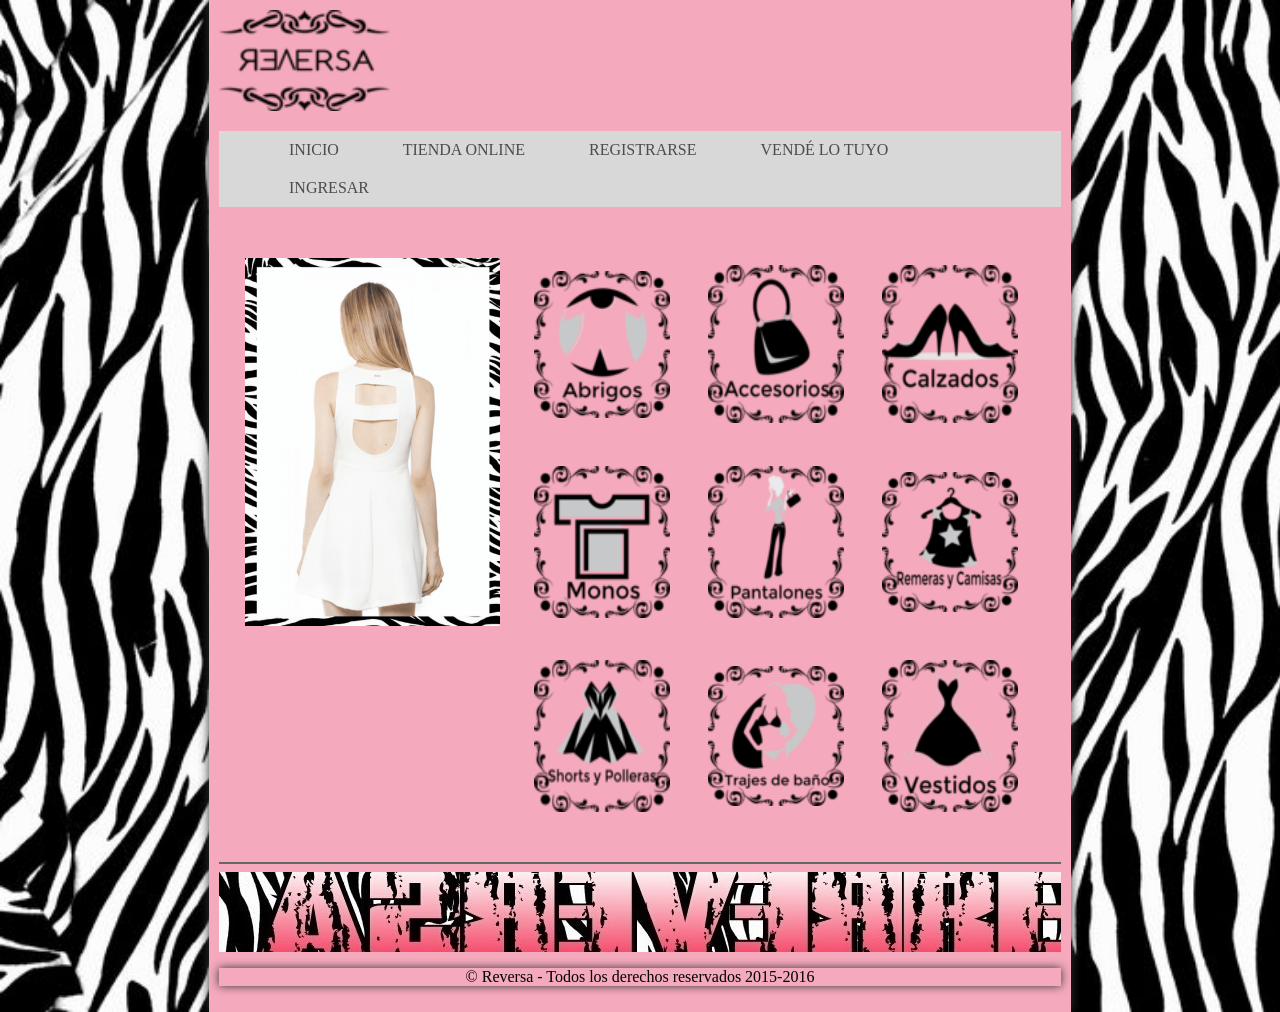
<file: App/UnAventon/$trash/htmleve/html css js/index.html>
<!DOCTYPE html>
<html>
<head>
	<link rel="shortcut icon" href="../img/icono.ico"/>
	<title>Reversa | Inicio</title>
	<meta charset="utf-8">
	<link rel="stylesheet" type="text/css" href="estilo1.css">
</head>
<body>
	<div id="global">
	<header>
		
			<div class="banner">
				<a href="index.html" title="Volver al inicio">
					<img class="banner" src="../img/banner.png" alt="Reversa">
				</a>
			</div>	
			<!--<div id="buscador">
				<form id="search_mini_form" action="http://www.reversa.com.ar/catalogsearch/result/" method="get">
    				<input id="search" type="text" name="q" class="input-text" maxlength="128" placeholder="Buscar">
    				<button type="submit" title="Buscar" class="button">Buscar</button>
				</form>
			</div>-->
			<nav>
				<ul>
					<li>
						<a href="index.html">INICIO</a>
					</li>
					<li>
						<a href="tienda.html">TIENDA ONLINE</a>
					</li>
					<li>
						<a href="perfil.html">REGISTRARSE</a>
					</li>
					<li>
						<a href="vende.html">VENDÉ LO TUYO</a>
					</li>
					<li>
						<a href="ingresar.html">INGRESAR</a>
					</li>
				</ul>
			</nav>
		</header>
		<article>
			<aside>
				<div id="fotolateral">
					<img  class= "lateral" src="../img/gif.gif">
	            </div>
			</aside>
			<section>
				<div class="menu">
					<table>
	        			<tbody>
	            			<tr>
	                			<td>
	                    			
										<img  class= "imagen" src="../img/abrigo.png" alt="Reversa">
									
	                			</td>
	                			<td>
	                    			
										<img  class= "imagen" src="../img/accesorios.png" alt="Reversa">
									
	                			</td>
	                			<td>
	                    			
										<img  class= "imagen" src="../img/calzados.png" alt="Reversa">
									
	                			</td>
	            			</tr>
	            			<tr>
	                			<td>
	                    			
										<img class= "imagen" src="../img/monos.png" alt="Reversa">
									
                    			</td>
	                			<td>
	                   				
					   					<img class= "imagen" src="../img/pantalones.png" alt="Reversa">
					    			
	               				</td>
	                			<td>
	                    			
										<img class= "imagen" src="../img/remeras.png" alt="Reversa">
									
	                			</td>
	            			</tr>
	            			<tr>
                    			<td>
                        			
										<img class= "imagen" src="../img/polleras.png" alt="Reversa">
									
                    			</td>
	                			<td>
	                    			
										<img class= "imagen" src="../img/trajes.png" alt="Reversa">
									
	                			</td>
	                			<td>
	                    			
										<img class= "imagen" src="../img/vestidos.png" alt="Reversa">
									
	                			</td> 
	            			</tr>
	        			</tbody>
	    			</table>
	    		</div>
			</section>
			
		</article>
		<hr color="#666">
			<div id="contenedor">
				<div id="contenido">
					<img src="../img/mark2.jpg">
				</div>
			</div>	
		<div id="footer">
			<p id="pie">&copy; Reversa - Todos los derechos reservados 2015-2016</p>
		</div>
		
		
	</div>
</body>
</html>
</file>
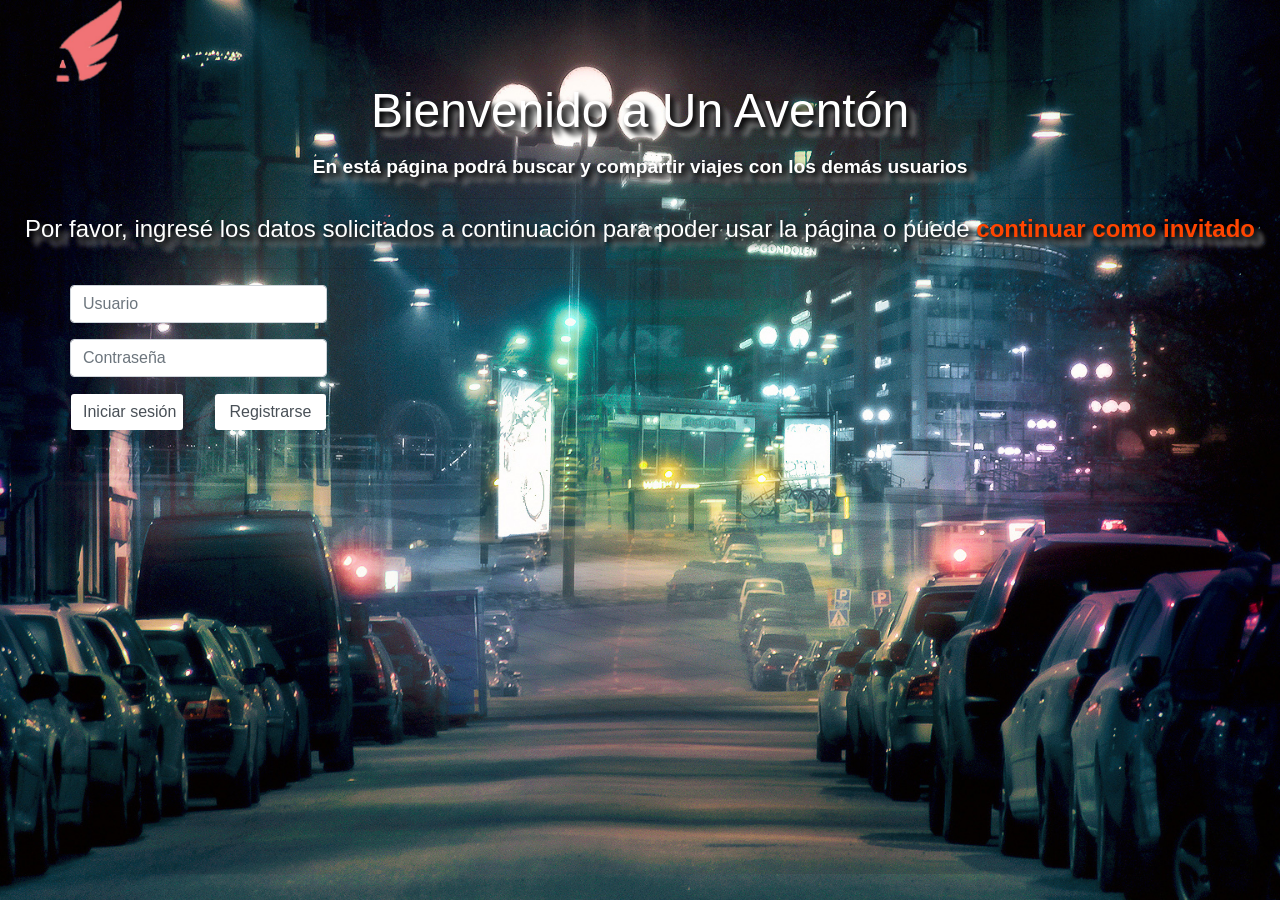
<file: App/UnAventon/$trash/Home.html>
﻿<!doctype html>
<html class="no-js" lang="es-419">
<head>
    <!--<link href="https://fonts.googleapis.com/css?family=Lobster" rel="stylesheet" type="text/css">-->
    <!--<link rel="stylesheet" href="https://maxcdn.bootstrapcdn.com/bootstrap/4.0.0/css/bootstrap.min.css" integrity="sha384-Gn5384xqQ1aoWXA+058RXPxPg6fy4IWvTNh0E263XmFcJlSAwiGgFAW/dAiS6JXm" crossorigin="anonymous">-->
    <title> Home </title>

    <!--ESTO VA A LA MASTER-->

    <meta charset="UTF-8">


    <script src="../Scripts/jquery-3.3.1.min.js"></script>
    <script src="../Scripts/bootstrap.min.js"></script>
    <link href="../Content/bootstrap.min.css" rel="stylesheet" />

    <style>
        body {
            background-image: url("Fondo5.jpg");
            background-position: center center;
            backgroun-repeat: no-repeat;
            background-attachment: fixed;
            background-size: cover;
            background-color: #464646;
        }

        /*h4 {
            font-family: Lobster;
        }*/
        .Text-Shadow{
            text-shadow: 
                3px 3px 5px #000000, 
                6px 6px 5px #464646, 
                9px 9px 5px #808080;
        }
    </style>

</head>
<!------------------------------------Separacion del head y el style---------------------------------------------------------------------------->
<!------------------------------------Separacion del style con el body--------------------------------------------------------------------------->
<body>
    <div class="rows">
        <div class="col-md-8">
            <img style="margin-left:5%" src="../img/Logo.png" height="8%" width="8%" alt="Logo Un Aventón">            
        </div>
        <div class="col-md-16">
            <h1 class="text-center Text-Shadow" style="color:white"><big> Bienvenido a Un Aventón</big></h1>
        </div>
    </div>
    <p class="text-center Text-Shadow" style="color:white" ><strong><big>En está página podrá buscar y compartir viajes con los demás usuarios<big></strong></p>
    <hr />
        <h4 class="text-center Text-Shadow"  style="color:white" > Por favor, ingresé los datos solicitados a continuación para poder usar la página o puede <a style="color:orangered" href="#" id="#"><b>continuar como invitado</b></a></h4><!-- cambiar ID-->
        <!--<div>
        <p class="text-center" style="color: white">Email</p>
        <input style="margin-left:40%" type= "text:center"required placeholder= "ejemplo@gmail.com">
        <p class="text-center" style="color: white">contraseña</p>
        <input style="margin-left:40%" type= "text-center"required placeholder= "contraseña">
        <hr>
        <button style="margin-left:45%" type "submit"> Registrarse </button>
    </div>-->
    <div class="container">
        <div class="row">
            <div class="col-md-6 col-md-offset-3">
                <div class="panel panel-login">
                    <div class="panel-heading">
                        
                        <hr>
                    </div>
                    <div class="panel-body">
                        <div class="row">
                            <div class="col-md-16">
                                <div id="login-form" action="http://phpoll.com/login/process" method="post" role="form" style="display: block;">
                                    <div class="form-group">
                                        <input type="text" name="username" id="username" tabindex="1" class="form-control" placeholder="Usuario" value="">
                                    </div>
                                    <div class="form-group">
                                        <input type="password" name="password" id="password" tabindex="2" class="form-control" placeholder="Contraseña">
                                    </div>
                                    <!--<div class="form-group text-center">
                                        <input type="checkbox" tabindex="3" class="" name="remember" id="remember">
                                        <label style="color:black" for="remember"> Recordarme</label>
                                    </div>-->
                                    <div class="form-group">
                                        <div class="row">
                                            <div class="col-sm-6 col-sm-offset-3">
                                                <input type="submit" name="login-submit" id="login-submit" tabindex="4" class="form-control btn btn-login align-center" value="Iniciar sesión"> <!-- editar boton de iniciar sesion para que quede centrado-->
                                            </div>
                                            <div class="col-sm-6 col-sm-offset-3">
                                                <input type="submit" name="login-submit" id="login-submit" tabindex="4" class="form-control btn btn-login" value="Registrarse">
                                            </div>
                                        </div>
                                    </div>
                                    <div class="form-group">
                                        <div class="row">
                                            <div class="col-lg-12">
                                                <!--<div class="text-center">
                                                    <a style="color:black" href="http://phpoll.com/recover" tabindex="5" class="forgot-password">¿Has olvidado tu contraseña?</a>
                                                </div>-->
                                            </div>
                                        </div>
                                    </div>
                                </div>
                                <form id="register-form" action="http://phpoll.com/register/process" method="post" role="form" style="display: none;">
                                    <div class="form-group">
                                        <input type="text" name="username" id="username" tabindex="1" class="form-control" placeholder="Usuario" value="">
                                    </div>
                                    <div class="form-group">
                                        <input type="email" name="email" id="email" tabindex="1" class="form-control" placeholder="Correo electronico" value="">
                                    </div>
                                    <div class="form-group">
                                        <input type="password" name="password" id="password" tabindex="2" class="form-control" placeholder="Contraseña">
                                    </div>
                                    <div class="form-group">
                                        <input type="password" name="confirm-password" id="confirm-password" tabindex="2" class="form-control" placeholder="Confirmar contraseña">
                                    </div>
                                    <div class="form-group">
                                        <div class="row">
                                            <div class="col-sm-6 col-sm-offset-3">
                                                <input type="submit" name="register-submit" id="register-submit" tabindex="4" class="form-control btn btn-register" value="Crear cuenta">
                                            </div>
                                        </div>
                                    </div>
                                </form>
                            </div>
                        </div>
                    </div>
                </div>
            </div>
        </div>
    </div>
</body>
</html>
</file>
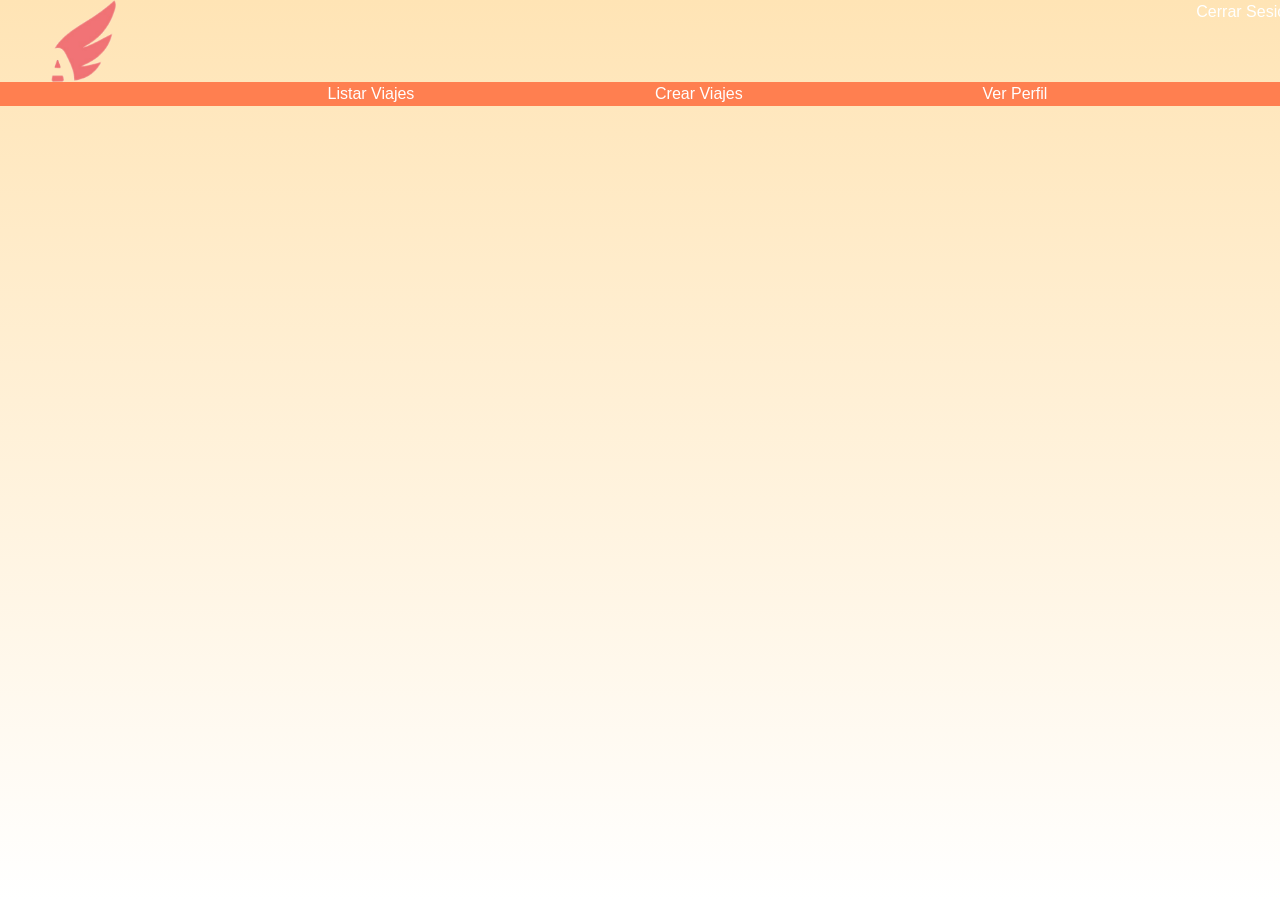
<file: App/UnAventon/$trash/MasterPage.html>
<!doctype html>

<html lang="en">
	<head>
	 
	<link rel="stylesheet" href="https://maxcdn.bootstrapcdn.com/bootstrap/4.0.0/css/bootstrap.min.css" integrity="sha384-Gn5384xqQ1aoWXA+058RXPxPg6fy4IWvTNh0E263XmFcJlSAwiGgFAW/dAiS6JXm" crossorigin="anonymous">
	<title>Inicio</title>
	<div class="row">
		
		<img style="margin-left:5%" src="PicsArt_05-05-10.35.48.png" height="5%" width="5%" alt="Logo Un Aventón">
		<hr />
		<a style="color:white" href="#">Cerrar Sesion</a>
	</div>
	<div class="silver-background">
		 <div class="row">
            <div class="col-sm-3 col-sm-offset-3">
                <a></a>
            </div>
            <div class="col-sm-3 col-sm-offset-3">
               <a Style="color:white" href="#">Listar Viajes</a> 
            </div>
			<div class="col-sm-3 col-sm-offset-3">
              <a Style="color:white" href="#">Crear Viajes</a>  
            </div>
            <div class="col-sm-3 col-sm-offset-3">
              <a Style="color:White" href="#">Ver Perfil</a> 
            </div>
        </div> <!-- ultimo div-->
	</div>
	</head>
<!------------------------------------Separacion del head y el style---------------------------------------------------------------------------->
	<style>
		body
		{
		    background: linear-gradient(to bottom, MOCCASIN, white);
			<!--background-image: url("fondo.jpg");
            background-position: center center;
            background-repeat: no-repeat;
            background-attachment: fixed;
            background-size: cover;
            background-color: #464646;-->
		}
		.silver-background
		{
			background-color: CORAL;
        }
	</style>
<!------------------------------------Separacion del style con el body--------------------------------------------------------------------------->
	<body>
	

	</body>
</html>
</file>
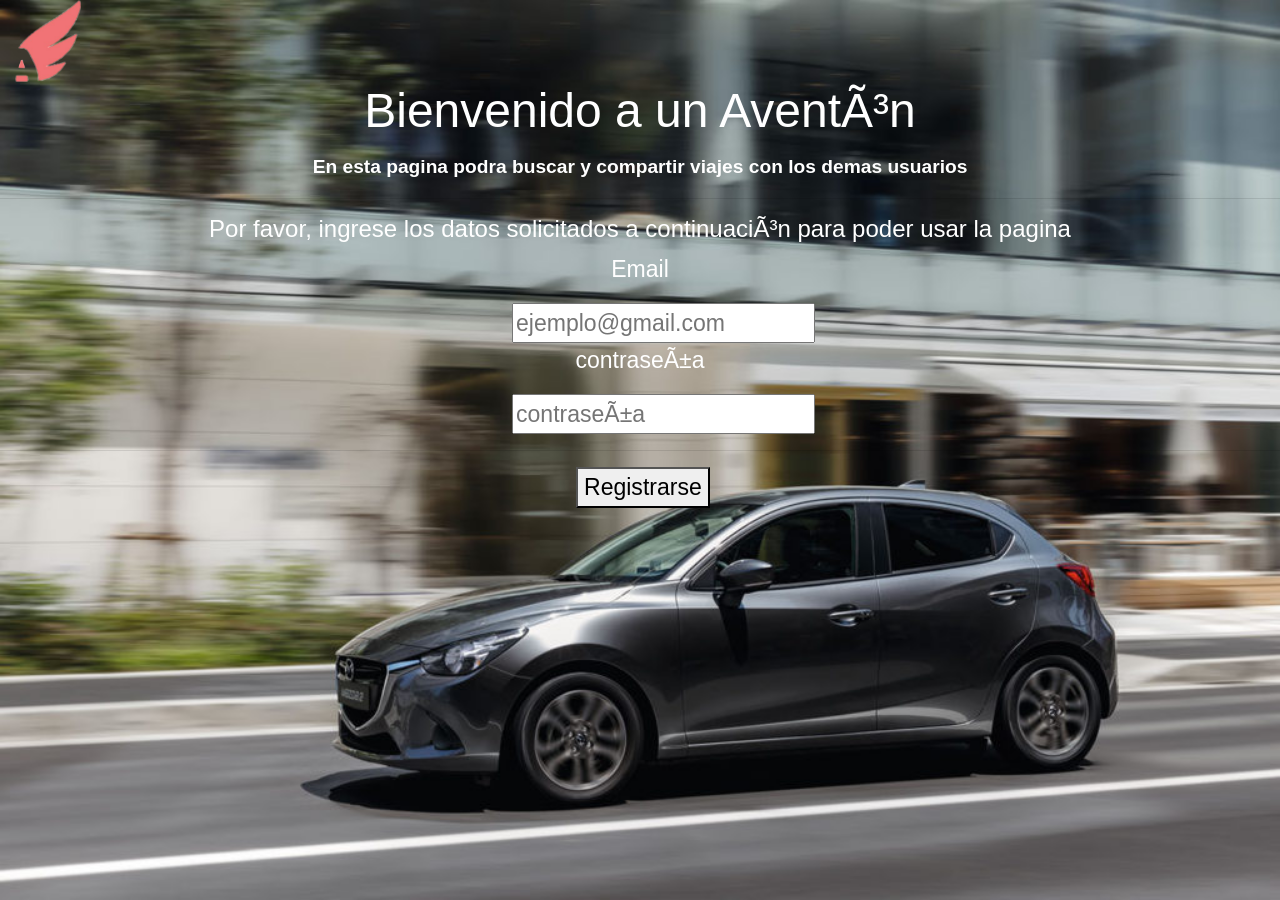
<file: App/UnAventon/$trash/Prueba1.html>
<!doctype html>
<html lang="en">
	<head>
	<link rel="stylesheet" href="https://maxcdn.bootstrapcdn.com/bootstrap/4.0.0/css/bootstrap.min.css" integrity="sha384-Gn5384xqQ1aoWXA+058RXPxPg6fy4IWvTNh0E263XmFcJlSAwiGgFAW/dAiS6JXm" crossorigin="anonymous">
	<title> Un Aventón </title>
	</head>
<!------------------------------------Separacion del head y el style---------------------------------------------------------------------------->
	<style>
		body
		{
			background-image: url("fondo.jpg");
			background-position: center center; 
			backgroun-repeat: no-repeat;
			background-attachment: fixed;
			background-size: cover;
			background-color: #464646;
		}
		.gray-background
		{
			background-color: gray; <!-- no hace falta-->
		}
		
	</style>
<!------------------------------------Separacion del style con el body--------------------------------------------------------------------------->
	<body>
	<div class="rows">
		<div class="col-md-8">
			<img src ="PicsArt_05-05-10.35.48.png" height="8%" width="8%" alt="Logo Un Aventón">
		</div>
		<div class="col-md-16">
			<h1 class="text-center" style= "color:white" ><big> Bienvenido a un Aventón</big></h1>
		</div>
	</div>
	<p class="text-center" style="color:white"><strong><big>En esta pagina podra buscar y compartir viajes con los demas usuarios<big></strong></p>
	<hr/>
	<h4 class="text-center" style="color:white"> Por favor, ingrese los datos solicitados a continuación para poder usar la pagina</h4>
	<div>
		<p class="text-center" style="color: white">Email</p>
		<input style="margin-left:40%" type= "text:center"required placeholder= "ejemplo@gmail.com">
		<p class="text-center" style="color: white">contraseña</p>
		<input style="margin-left:40%" type= "text-center"required placeholder= "contraseña">
		<hr>
		<button style="margin-left:45%" type "submit"> Registrarse </button>
	</div>
	</body>
</html>
</file>
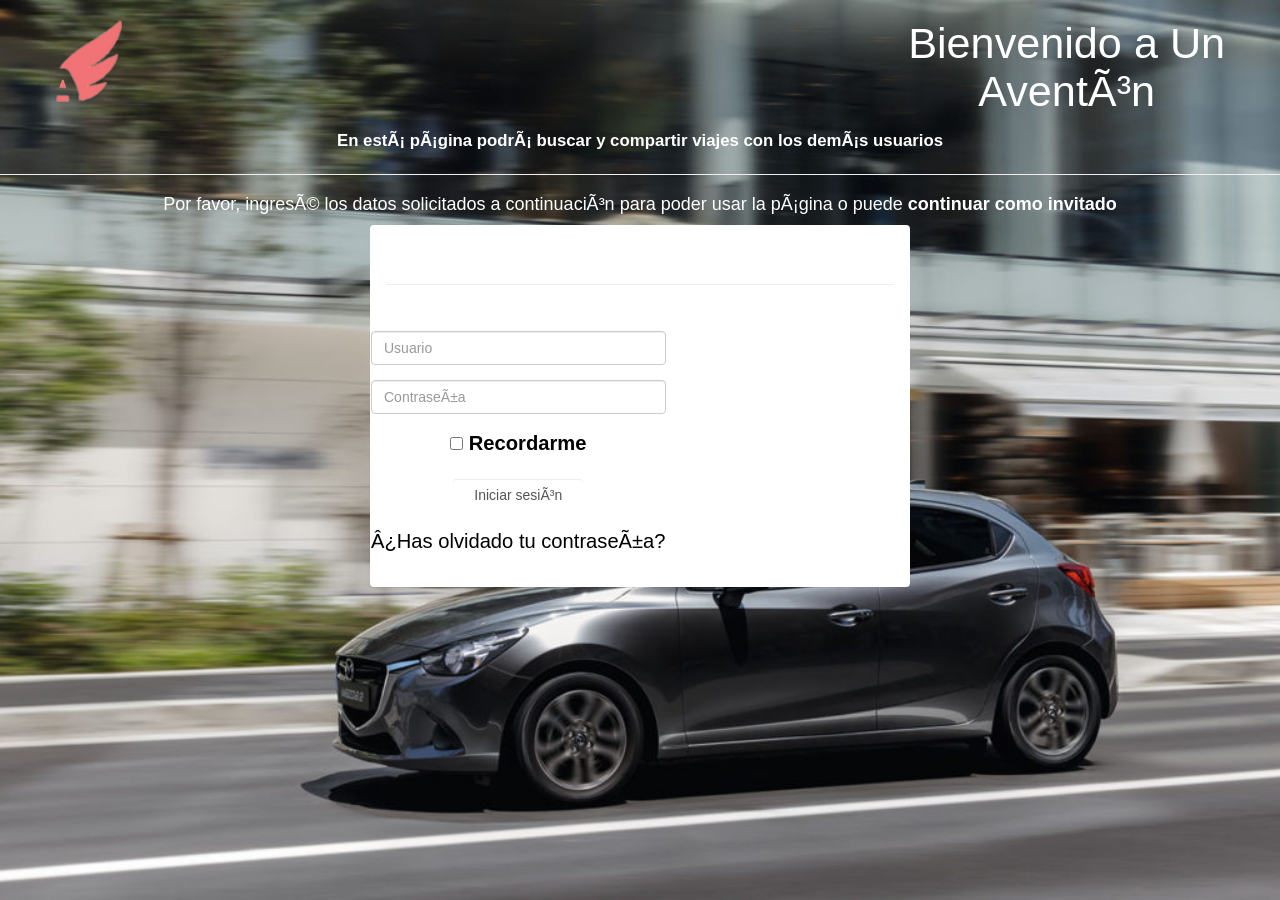
<file: App/UnAventon/$trash/HTML/UnAventon.html>
<!doctype html>
<html lang="en">
	<head>
	<link rel="stylesheet" href="https://maxcdn.bootstrapcdn.com/bootstrap/4.0.0/css/bootstrap.min.css" integrity="sha384-Gn5384xqQ1aoWXA+058RXPxPg6fy4IWvTNh0E263XmFcJlSAwiGgFAW/dAiS6JXm" crossorigin="anonymous">
	<title> Un Aventón </title>
	<link href="//maxcdn.bootstrapcdn.com/bootstrap/3.3.0/css/bootstrap.min.css" rel="stylesheet" id="bootstrap-css">
	<script src="//maxcdn.bootstrapcdn.com/bootstrap/3.3.0/js/bootstrap.min.js"></script>
	<script src="//code.jquery.com/jquery-1.11.1.min.js"></script>
	</head>
<!------------------------------------Separacion del head y el style---------------------------------------------------------------------------->
	<style>
		body
		{
			background-image: url("fondo.jpg");
			background-position: center center; 
			backgroun-repeat: no-repeat;
			background-attachment: fixed;
			background-size: cover;
			background-color: #464646;
		}
		
	</style>
<!------------------------------------Separacion del style con el body--------------------------------------------------------------------------->
	<body>
	<div class="rows">
		<div class="col-md-8">
			<img style="margin-left:5%" src ="PicsArt_05-05-10.35.48.png" height="8%" width="8%" alt="Logo Un Aventón">
		</div>
		<div class="col-md-16">
			<h1 class="text-center" style= "color:white" ><big> Bienvenido a Un Aventón</big></h1>
		</div>
	</div>
	<p class="text-center" style="color:white"><strong><big>En está página podrá buscar y compartir viajes con los demás usuarios<big></strong></p>
	<hr/>
	<h4 class="text-center" style="color:white"> Por favor, ingresé los datos solicitados a continuación para poder usar la página o puede <a style="color:white" href="#" id="#"><b>continuar como invitado</b></a></h4><!-- cambiar ID-->
	<!--<div>
		<p class="text-center" style="color: white">Email</p>
		<input style="margin-left:40%" type= "text:center"required placeholder= "ejemplo@gmail.com">
		<p class="text-center" style="color: white">contraseña</p>
		<input style="margin-left:40%" type= "text-center"required placeholder= "contraseña">
		<hr>
		<button style="margin-left:45%" type "submit"> Registrarse </button>
	</div>-->
	<div class="container">
    	<div class="row">
			<div class="col-md-6 col-md-offset-3">
				<div class="panel panel-login">
					<div class="panel-heading">
						<div class="row">
							<div class="col-xs-6">
								<a style="color:white" href="#" class="active" id="login-form-link">Iniciar sesión / </a>
							</div>
							<div class="col-xs-6">
								<a style="color:white" href="#" id="register-form-link"> Regístrate ahora</a> 
							</div>
						</div>
						<hr>
					</div>
					<div class="panel-body">
						<div class="row">
							<div class="col-md-16">
								<form id="login-form" action="http://phpoll.com/login/process" method="post" role="form" style="display: block;">
									<div class="form-group">
										<input type="text" name="username" id="username" tabindex="1" class="form-control" placeholder="Usuario" value="">
									</div>
									<div class="form-group">
										<input type="password" name="password" id="password" tabindex="2" class="form-control" placeholder="Contraseña">
									</div>
									<div class="form-group text-center">
										<input type="checkbox" tabindex="3" class="" name="remember" id="remember">
										<label style="color:black" for="remember"> Recordarme</label>
									</div>
									<div class="form-group">
										<div class="row">
											<div class="col-sm-6 col-sm-offset-3">
												<input type="submit" name="login-submit" id="login-submit" tabindex="4" class="form-control btn btn-login" value="Iniciar sesión">
											</div>
										</div>
									</div>
									<div class="form-group">
										<div class="row">
											<div class="col-lg-12">
												<div class="text-center">
													<a style="color:black" href="http://phpoll.com/recover" tabindex="5" class="forgot-password">¿Has olvidado tu contraseña?</a>
												</div>
											</div>
										</div>
									</div>
								</form>
								<form id="register-form" action="http://phpoll.com/register/process" method="post" role="form" style="display: none;">
									<div class="form-group">
										<input type="text" name="username" id="username" tabindex="1" class="form-control" placeholder="Usuario" value="">
									</div>
									<div class="form-group">
										<input type="email" name="email" id="email" tabindex="1" class="form-control" placeholder="Correo electronico" value="">
									</div>
									<div class="form-group">
										<input type="password" name="password" id="password" tabindex="2" class="form-control" placeholder="Contraseña">
									</div>
									<div class="form-group">
										<input type="password" name="confirm-password" id="confirm-password" tabindex="2" class="form-control" placeholder="Confirmar contraseña">
									</div>
									<div class="form-group">
										<div class="row">
											<div class="col-sm-6 col-sm-offset-3">
												<input type="submit" name="register-submit" id="register-submit" tabindex="4" class="form-control btn btn-register" value="Crear cuenta">
											</div>
										</div>
									</div>
								</form>
							</div>
						</div>
					</div>
				</div>
			</div>
		</div>
	</div>
	</body>
</html>
</file>
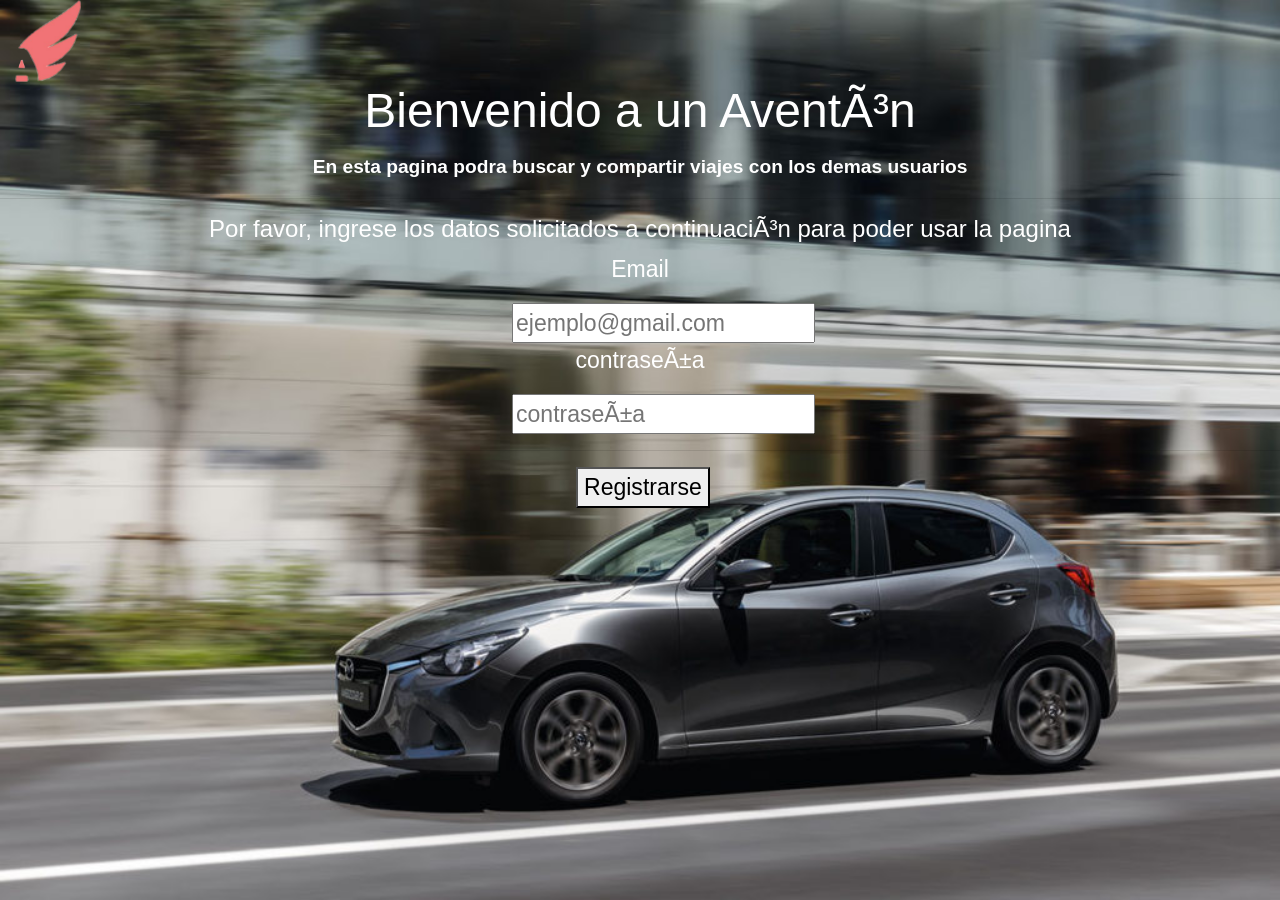
<file: App/UnAventon/$trash/Nueva Carpeta/Prueba1.html>
<!doctype html>
<html lang="en">
	<head>
	<link rel="stylesheet" href="https://maxcdn.bootstrapcdn.com/bootstrap/4.0.0/css/bootstrap.min.css" integrity="sha384-Gn5384xqQ1aoWXA+058RXPxPg6fy4IWvTNh0E263XmFcJlSAwiGgFAW/dAiS6JXm" crossorigin="anonymous">
	<title> Un Aventón </title>
	</head>
<!------------------------------------Separacion del head y el style---------------------------------------------------------------------------->
	<style>
		body
		{
			background-image: url("fondo.jpg");
			background-position: center center; 
			backgroun-repeat: no-repeat;
			background-attachment: fixed;
			background-size: cover;
			background-color: #464646;
		}
		.gray-background
		{
			background-color: gray; <!-- no hace falta-->
		}
		
	</style>
<!------------------------------------Separacion del style con el body--------------------------------------------------------------------------->
	<body>
	<div class="rows">
		<div class="col-md-8">
			<img src ="PicsArt_05-05-10.35.48.png" height="8%" width="8%" alt="Logo Un Aventón">
		</div>
		<div class="col-md-16">
			<h1 class="text-center" style= "color:white" ><big> Bienvenido a un Aventón</big></h1>
		</div>
	</div>
	<p class="text-center" style="color:white"><strong><big>En esta pagina podra buscar y compartir viajes con los demas usuarios<big></strong></p>
	<hr/>
	<h4 class="text-center" style="color:white"> Por favor, ingrese los datos solicitados a continuación para poder usar la pagina</h4>
	<div>
		<p class="text-center" style="color: white">Email</p>
		<input style="margin-left:40%" type= "text:center"required placeholder= "ejemplo@gmail.com">
		<p class="text-center" style="color: white">contraseña</p>
		<input style="margin-left:40%" type= "text-center"required placeholder= "contraseña">
		<hr>
		<button style="margin-left:45%" type "submit"> Registrarse </button>
	</div>
	</body>
</html>
</file>
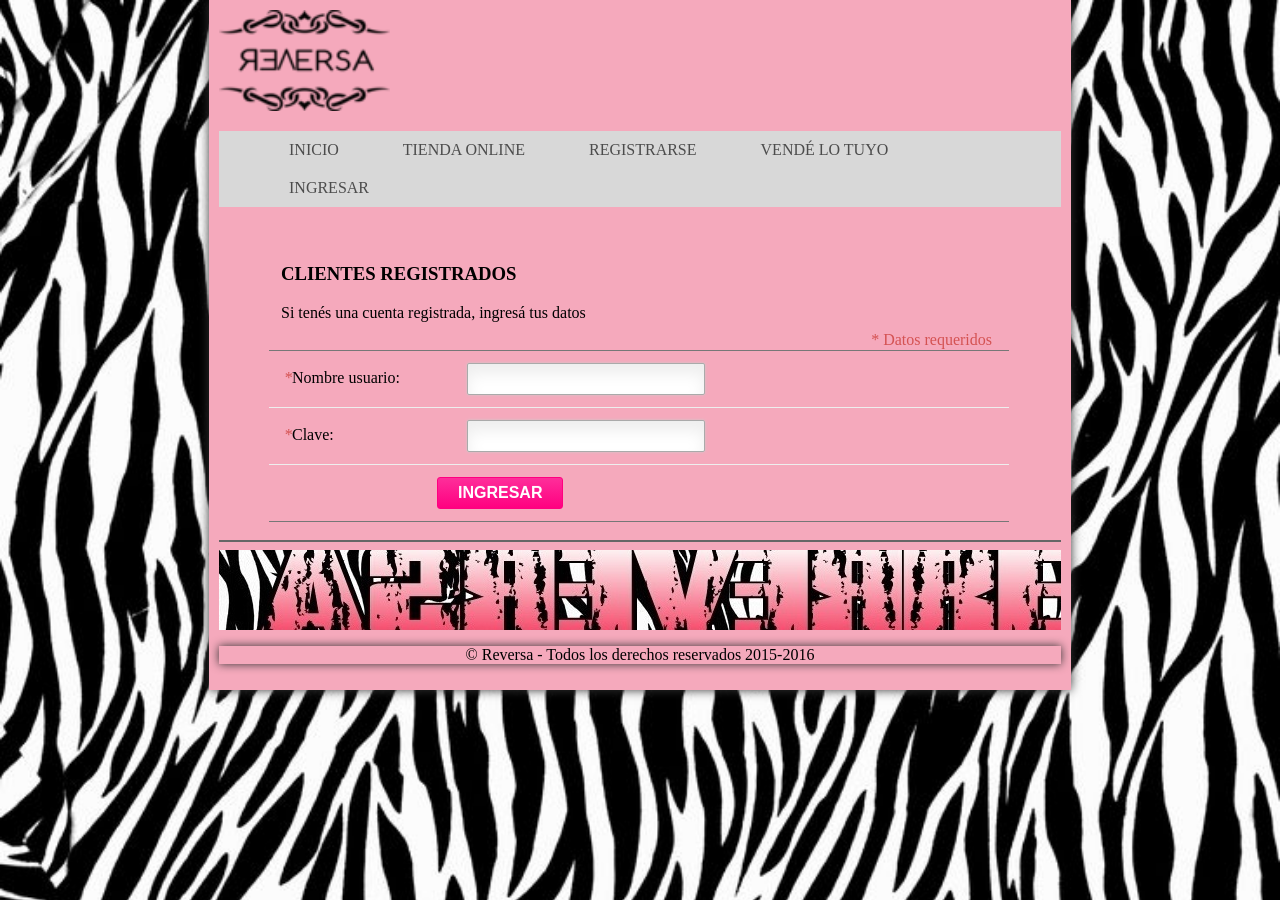
<file: App/UnAventon/$trash/htmleve/html css js/ingresar.html>
<!DOCTYPE html>
<html>
<head>
	<link rel="shortcut icon" href="../img/icono.ico"/>
	<title>Reversa | Ingresar</title>
	<meta charset="utf-8">
	<link rel="stylesheet" type="text/css" href="estilo1.css">
</head>
<script type="text/javascript" src="ingresarvalidar.js"></script>
<body>
	<div id="global">
		<header>
			<div class="banner">
				<a href="index.html" title="Volver al inicio">
					<img class="banner" src="../img/banner.png" alt="Reversa">
				</a>
			</div>	
			<!--<div id="buscador">
				<form id="search_mini_form" action="http://www.reversa.com.ar/catalogsearch/result/" method="get">
    				<input id="search" type="text" name="q" class="input-text" maxlength="128" placeholder="Buscar">
    				<button type="submit" title="Buscar" class="button">Buscar</button>
				</form>
			</div>-->
			<nav>
				<ul>
					<li>
						<a href="index.html">INICIO</a>
					</li>
					<li>
						<a href="tienda.html">TIENDA ONLINE</a>
					</li>
					<li>
						<a href="perfil.html">REGISTRARSE</a>
					</li>
					<li>
						<a href="vende.html">VENDÉ LO TUYO</a>
					</li>
					<li>
						<a href="ingresar.html">INGRESAR</a>
					</li>
				</ul>
			</nav>
		</header>
		<article>
			
			<section>
				<form class="contact_form" action="" method="get" name="contact_form">
					<div> 
						<ul>
							<li> 
								<h3>CLIENTES REGISTRADOS</h3>
								<p>Si tenés una cuenta registrada, ingresá tus datos</p>
								<span class="required_notification">* Datos requeridos</span> 
							</li>
							<li> 
								<label for="name"><em>*</em>Nombre usuario:</label>
								<input type="text" name="nombredeusuario" required/>
							</li>
							<li>
								<div class="field">
                        			<label for="password" class="required"><em>*</em>Clave:</label>
                        			
                        			<div class="input-box">
                            			<input type="password" name="claveactual" id="password" title="Contraseña" class="input-text required-entry validate-password" required/>
                        			</div> 
                    			</div>
                    		</li>
                    		<li>
								<button class="submit" type="submit" onClick="runSubmit(this.form)">INGRESAR</button>
							</li> 							
						</ul> 
					</div>
				</form>						
			</section>	
		</article>
		<hr color="#666">
			<div id="contenedor">
				<div id="contenido">
					<img src="../img/mark2.jpg">
				</div>
			</div>	
		</article>
		<div id="footer">
			<p id="pie">&copy; Reversa - Todos los derechos reservados 2015-2016</p>
		</div>
		
		
	</div>
</body>
</html>
</file>
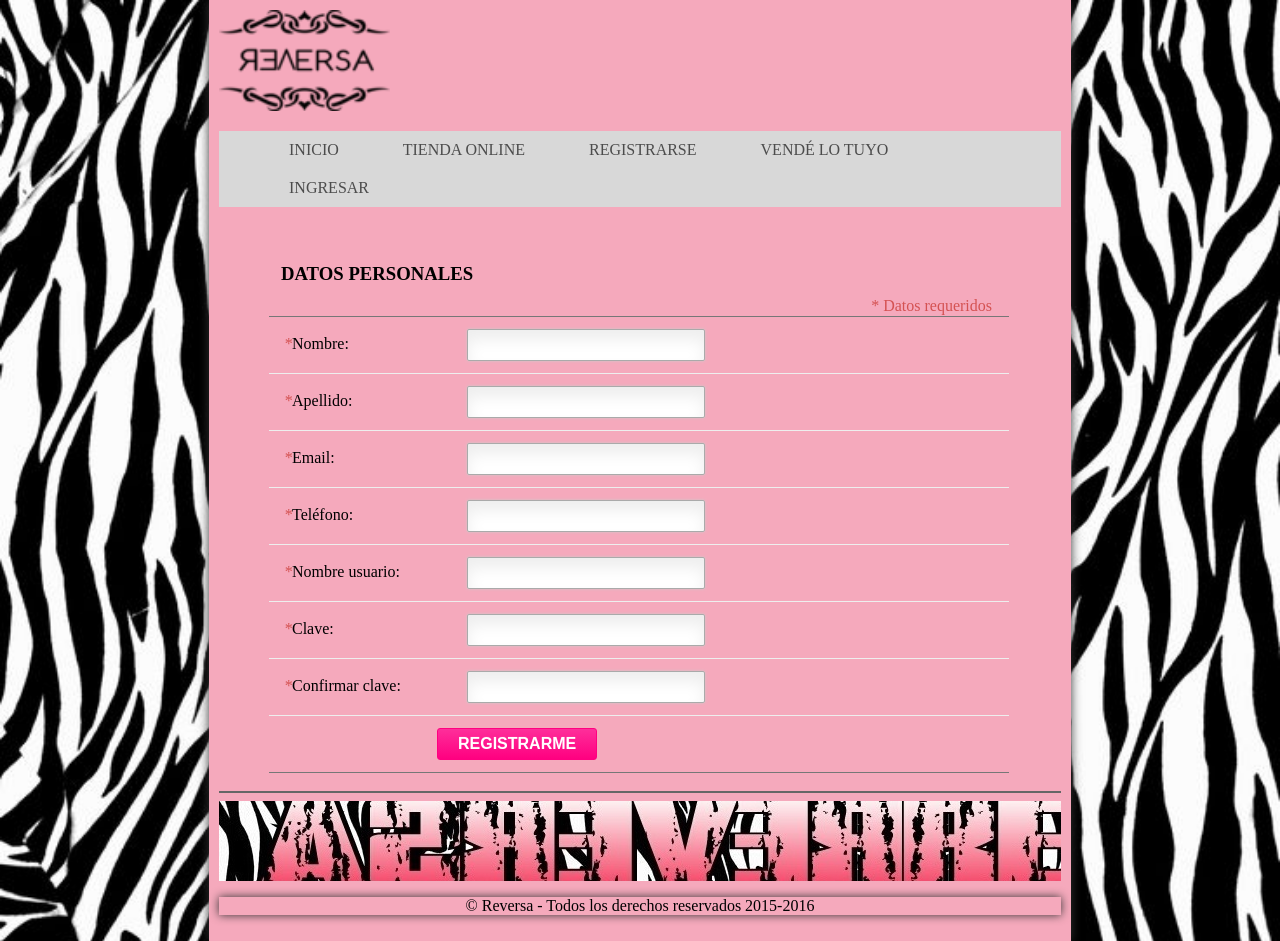
<file: App/UnAventon/$trash/htmleve/html css js/perfil.html>
<!DOCTYPE html>
<html>
<head>
	<link rel="shortcut icon" href="../img/icono.ico"/>
	<title>Reversa | Registrarse</title>
	<meta charset="utf-8">
	<link rel="stylesheet" type="text/css" href="estilo1.css">
</head>
<script type="text/javascript" src="perfilvalidar.js"></script>
<body>
	<div id="global">
		<header>
			<div class="banner">
				<a href="index.html" title="Volver al inicio">
					<img class="banner" src="../img/banner.png" alt="Reversa">
				</a>
			</div>	
			<!--<div id="buscador">
				<form id="search_mini_form" action="http://www.reversa.com.ar/catalogsearch/result/" method="get">
    				<input id="search" type="text" name="q" class="input-text" maxlength="128" placeholder="Buscar">
    				<button type="submit" title="Buscar" class="button">Buscar</button>
				</form>
			</div>-->
			<nav>
				<ul>
					<li>
						<a href="index.html">INICIO</a>
					</li>
					<li>
						<a href="tienda.html">TIENDA ONLINE</a>
					</li>
					<li>
						<a href="perfil.html">REGISTRARSE</a>
					</li>
					<li>
						<a href="vende.html">VENDÉ LO TUYO</a>
					</li>
					<li>
						<a href="ingresar.html">INGRESAR</a>
					</li>
				</ul>
			</nav>
		</header>
		<article>
			
			<section>
				<form class="contact_form" action="#" method="get" name="contact_form">
					<div> 
						<ul> 
							<li> 
								<h3>DATOS PERSONALES</h3>
								<span class="required_notification">* Datos requeridos</span> 
							</li>
							<li> 
								<label for="name"><em>*</em>Nombre:</label>
								<input type="text" name="nombre" required />
							</li>
							<li> 
								<label for="surname"><em>*</em>Apellido:</label>
								<input type="text" name="apellido" required/>
							</li> 
							<li>
								<label for="email"><em>*</em>Email:</label>
								<input type="email" name="email" required />
								<span class="form_hint"></span>
							</li>
							<li> 
								<label for="phone"><em>*</em>Teléfono:</label>
								<input name="telefono" required/>
							</li>
							<li> 
								<label for="name"><em>*</em>Nombre usuario:</label>
								<input type="text" name="nombredeusuario" required/>
							</li>
							<!--
							<li>
								<label for="tipo"><em>*</em>Genero:</label>

								<select id="gender" name="gender" title="Género" class="validate-select" required/>
                                    <option value="" selected="selected"></option>
                    				<option value="1">Hombre</option>
                    				<option value="2">Mujer</option>
            					</select>

							</li><-->
							<li>
								<div class="field">
                        			<label for="password" class="required"><em>*</em>Clave:</label>
                        			
                        			<div class="input-box">
                            			<input type="password" name="claveactual" id="password" title="Contraseña" class="input-text required-entry validate-password" required/>
                        			</div> 
                    			</div>
                    		</li>
                    		<li>
                    			<div class="field">
                        			<label for="confirmation" ><em>*</em>Confirmar clave:</label>
                        			
                        			<div class="input-box">
                            			<input type="password" name="confirmarclave" title="Confirmar la contraseña" id="confirmation" class="input-text required-entry validate-cpassword" required/>
                        			</div>
                    			</div>
                    		</li>
							<li>
								<button class="submit" type="submit" onClick="runSubmit(this.form)">REGISTRARME</button>
							</li> 							
						</ul> 
					</div>
				</form>			
			</section>	
		</article>
		<hr color="#666">
			<div id="contenedor">
				<div id="contenido">
					<img src="../img/mark2.jpg">
				</div>
			</div>	
		</article>
		<div id="footer">
			<p id="pie">&copy; Reversa - Todos los derechos reservados 2015-2016</p>
		</div>
	</div>
</body>

</html>
</file>
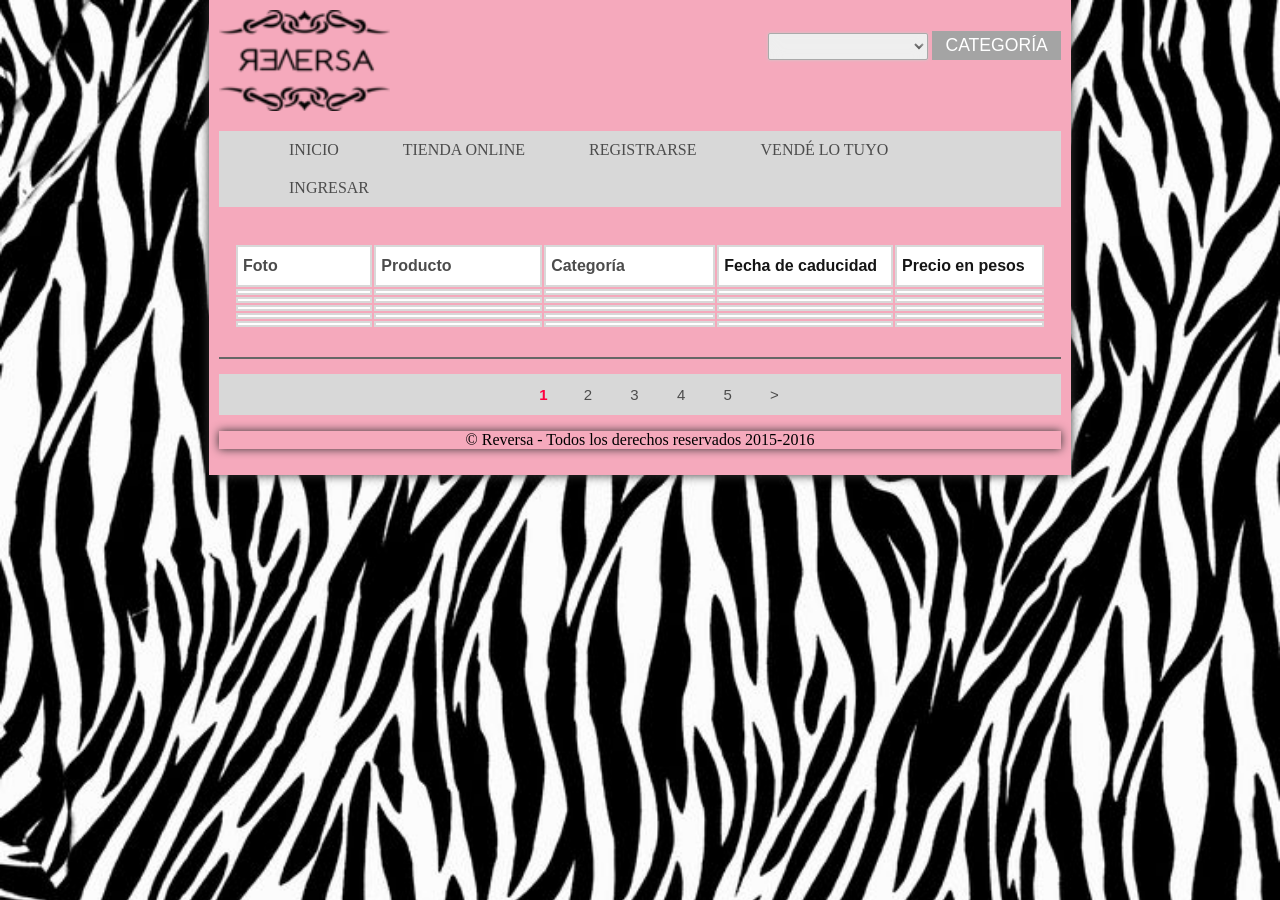
<file: App/UnAventon/$trash/htmleve/html css js/tienda.html>
<!DOCTYPE html>
<html>
<head>
	<link rel="shortcut icon" href="../img/icono.ico"/>
	<title>Reversa | Tienda online</title>
	<meta charset="utf-8">
	<link rel="stylesheet" type="text/css" href="estilo1.css">
</head>
<body>
	<div id="global">
		<header>
			<div class="banner">
				<a href="index.html" title="Volver al inicio">
					<img class="banner" src="../img/banner.png" alt="Reversa">
				</a>
			</div>	
			<div class="buscador">
				<form id="search_mini_form" action="http://www.reversa.com.ar/catalogsearch/result/" method="get">
					<select id="gender" name="gender" title="Categoría" class="validate-select" required/>
						<option value="" selected="selected"></option>
						<option value="1">Abrigos</option>
						<option value="2">Accesorios</option>
						<option value="3">Calzados</option>
						<option value="4">Monos</option>
						<option value="5">Pantalones</option>
						<option value="6">Remeras y Camisas</option>
						<option value="7">Shorts y Polleras</option>
						<option value="8">Trajes de baño</option>
						<option value="9">Vestidos</option>
						<option value="10">Todos</option>
					</select>
					<button type="submit" title="Categoría" class="button">Categoría</button>	
				</form>
			</div>
			
			<nav>
				<ul>
					<li>
						<a href="index.html">INICIO</a>
					</li>
					<li>
						<a href="tienda.html">TIENDA ONLINE</a>
					</li>
					<li>
						<a href="perfil.html">REGISTRARSE</a>
					</li>
					<li>
						<a href="vende.html">VENDÉ LO TUYO</a>
					</li>
					<li>
						<a href="ingresar.html">INGRESAR</a>
					</li>
				</ul>
			</nav>
		</header>
		<article>
			
			<section>
				<div class="tiendatabla">
					<table id="tablatienda">
						<thead>
                			<tr>
                    			<th>
                      				Foto
                    			</th>
                    			<th>
                       				Producto
                    			</th>
                    			<th>
                    				<div id="categoria">
										Categoría
										<!--<select id="gender" name="gender" title="Categoría" class="validate-select" required/>
                                    		<option value="" selected="selected"></option>
                    						<option value="1">Abrigos</option>
                    						<option value="2">Accesorios</option>
                    						<option value="3">Calzados</option>
                    						<option value="4">Monos</option>
                    						<option value="5">Pantalones</option>
                    						<option value="6">Remeras y Camisas</option>
                   							<option value="7">Shorts y Polleras</option>
                   							<option value="8">Trajes de baño</option>
                   							<option value="9">Vestidos</option>
                   							<option value="10">Todos</option>
            							</select>-->
									</div>
                    			</th>
                    			<th>
									<div class="fechaprecio">
										<a href="tienda.html">Fecha de caducidad</a>
										<!--<select id="gender" name="gender" title="Fecha de caducidad" class="validate-select" required/>
                                   			<option value="" selected="selected"></option>
                   							<option value="1">Ascendente</option>
                   							<option value="2">Descendente</option>
           								</select>-->
									</div>
                    			</th>
                    			<th>
									<div class="fechaprecio">
										<a href="tienda.html">Precio en pesos</a>
										<!--<select id="gender" name="gender" title="Precio" class="validate-select" required/>
                                   			<option value="" selected="selected"></option>
                   							<option value="1">Ascendente</option>
                   							<option value="2">Descendente</option>
                   						</select>-->
									</div>
       	            			</th>
                			</tr>
            			</thead>
	        			<tbody>
	            			<tr>
	                			<td>

	                			</td>
	                			<td>
	                    			
	                			</td>
	                			<td>
	                    			
	                			</td>
	                			<td>
	                    			
	                			</td>
	                			<td>
	                    			
	                			</td>
	            			</tr>
	            			<tr>
	                			<td>
	                    			
                    			</td>
	                			<td>
	                   				
	               				</td>
	                			<td>
	                    			
	                			</td>
	                			<td>
	                    			
	                			</td>
	                			<td>
	                    			
	                			</td>
	            			</tr>
	            			<tr>
                    			<td>
                        			
                    			</td>
	                			<td>
	                    			
	                			</td>
	                			<td>
	                    		
	                			</td>
	                			<td>
	                    			
	                			</td>
	                			<td>
	                    			
	                			</td> 
	            			</tr>
	            			<tr>
	            				<td>
	                    			
	                			</td>
	                			<td>
	                    			
	                			</td>
	                			<td>
	                    			
                    			</td>
	                			<td>
	                   				
	               				</td>
	                			<td>
	                    			
	                			</td>
	            			</tr>
	            			<tr>
	            				<td>
	                    			
	                			</td>
	                			<td>
	                    			
	                			</td>
	                			<td>
	                    			
                    			</td>
	                			<td>
	                   				
	               				</td>
	                			<td>
	                    			
	                			</td>
	            			</tr>
	        			</tbody>
	    			</table>
	    		</div>			
			</section>
			<hr color="#666">
    

            <nav>
				<ul id="paginador">
        			<li><b>1</b></li>
			        <li><a href="tienda.html">2</a></li>
			        <li><a href="tienda.html">3</a></li>
			        <li><a href="tienda.html">4</a></li>
			        <li><a href="tienda.html">5</a></li>   
			        <li>
            			<a class="next" href="tienda.html" title="Siguiente">
                			&gt;                                    
            			</a>
        			</li>
   				</ul>
			</nav>
	
		</article>
		<div id="footer">
			<p id="pie">&copy; Reversa - Todos los derechos reservados 2015-2016</p>
		</div>
		
		
	</div>
</body>
</html>
</file>
<file: App/UnAventon/$trash/htmleve/html css js/estilo1.css>
body{
	margin: 0 auto;
	background-image: url(../img/fondo-de-cebra.jpg); 
	background-size: cover;
	font-family: Century Gothic;;
}
#global{
	width: 842px;
	margin: 0 auto;
	padding: 10px;
	box-shadow: #333 0px 0px 10px;
	background-color: #F5A9BC;
}
nav{
	background-color:#D8D8D8;
	clear: both;
}
nav ul li{
	display: inline-block;
	padding: 10px 15px;
	cursor: pointer;
	color:#FF0040;
}
nav ul li a{
	color:#4c4c4c;
	text-decoration: none;
	padding: 10px 15px;
	transition: all 0.5s linear;
	-moz- transition: all 0.5s linear;
	-o- transition: all 0.5s linear;
	-webkit- transition: all 0.5s linear;
}
nav ul li a:hover{
	box-shadow: #FF0040 0px 0px 10px;
	background-color:#BDBDBD;
}
aside{
	float: left;
	margin-right: 20px;
	margin-bottom: 20px;
	width: 170px;
	height:50%;
}
section{
	text-align: justify;
	padding: 10px;
}

.imagen{
	margin: 25px;
	float: right;
	width: 80%;
	height: 80%;
}
.banner{
	
	cursor: pointer;
	width: 45%;
	height: 10%;
	margin-bottom:10px;
	float: left;
}



#footer{
	background-color: #F5A9BC;
	box-shadow: #333 0px 0px 10px;
	font-family: Century Gothic;
	clear: both;
	text-align: center;
	padding: 0px;
	color:#000000;
	width: 842px;
	margin: 0;
}

.menu {
	text-align: center;
}
.menu table {
	margin: 0 auto;
	margin-right:0;
	text-align: right;
	width: 65%;
	height:60%;
	
}

#fotolateral{
	margin-top: 35px;
	clear: both;
	background-color:#F5A9BC ;
	width: 150%;
	height:150%;
	margin-left: 15%;
}
.lateral{
	width: 100%;
	height: 100%;
}
#contenedor{
	width: 842px;
	height: 80px;
	overflow: hidden;
	background-image: url(../img/fondo-de-cebra.jpg);
}
#contenido{
	-webkit-animation-name:cintaInformativa;
	-webkit-animation-duration:15s;
	-moz-animation-name:cintaInformativa;
	-moz-animation-duration:15s;
	-webkit-animation-iteration-count: infinite;
}
.conte{
	width: 100%;
	height: 100%;
}
@-webkit-keyframes cintaInformativa{
	from{
		margin-left: 100%
	}
	to{
		margin-left: -180%
	}
}
@-moz-keyframes cintaInformativa{
	from{
		margin-left: 100%
	}
	to{
		margin-left: -100%
	}
}
*:focus {
    outline: none;
}
em{
    color:#d45252;
}

.contact_form ul {
    width:740px;
    list-style-type:none;
    list-style-position:outside;
    margin:0px;
    margin-left: 40px;
    margin-right: 40px;
    padding:0px;
}
.contact_form li{
    padding:12px; 
    border-bottom:1px solid #eee;
    position:relative;
}
.contact_form li:first-child, .contact_form li:last-child {
    border-bottom:1px solid #777;
}
.contact_form h2 {
    margin:0;
    display: inline;
}
.required_notification {
    color:#d45252; 
    margin:5px; 
    margin-top: -7px;
    display:inline;
    float:right;
}
.contact_form label {
    width:180px;
    margin-top: 3px;
    display:inline-block;
    float:left;
    padding:3px;
}

.contact_form input {
    height:20px; 
    width:220px; 
    padding:5px 8px;
}

select {
    border: 1px solid #aaa;
    box-shadow: 0px 0px 3px #ccc, 0 10px 15px #eee inset;
    border-radius: 2px;
    height:32px; 
    width:238px; 
    padding:5px 8px;
}
button, select {
    text-transform: none;
}
button, input, select, textarea {
    font-family: Century Gothic;
    font-size: 100%;
    margin: 0;
}
.contact_form textarea {padding:8px; width:300px;}
.contact_form button, a.submit {margin-left:156px;}

.contact_form input, .contact_form textarea { 
    border:1px solid #aaa;
    box-shadow: 0px 0px 3px #ccc, 0 10px 15px #eee inset;
    border-radius:2px;
}
.contact_form input:focus, .contact_form textarea:focus {
    background: #fff; 
    border:1px solid #555; 
    box-shadow: 0 0 3px #aaa; 
}

/* Button Style */
button.submit, a.submit {
    background-color: #FF0080;
    background: -webkit-gradient(linear, left top, left bottom, from(#FE2E9A), to(#FF0080));
    background: -webkit-linear-gradient(top, #FE2E9A, #FF0080);
    background: -moz-linear-gradient(top, #FE2E9A, #FF0080);
    background: -ms-linear-gradient(top, #FE2E9A, #FF0080);
    background: -o-linear-gradient(top, #FE2E9A, #FF0080);
    background: linear-gradient(top, #FE2E9A, #FF0080);
    border: 1px solid #FF0080;
    border-bottom: 1px solid #FF0080;
    border-radius: 3px;
    -webkit-border-radius: 3px;
    -moz-border-radius: 3px;
    -ms-border-radius: 3px;
    -o-border-radius: 3px;
    box-shadow: inset 0 1px 0 0 #FE2E9A;
    -webkit-box-shadow: 0 1px 0 0 #FE2E9A inset ;
    -moz-box-shadow: 0 1px 0 0 #FE2E9A inset;
    -ms-box-shadow: 0 1px 0 0 #FE2E9A inset;
    -o-box-shadow: 0 1px 0 0 #FE2E9A inset;
    color: white;
    font-weight: bold;
    padding: 6px 20px;
    text-align: center;
    text-shadow: 0 -1px 0 #FE2E9A;
}
a.submit{
    text-decoration: none;
}
button.salir, a.salir {
    background-color: #FF0080;
    background: -webkit-gradient(linear, left top, left bottom, from(#FE2E9A), to(#FF0080));
    background: -webkit-linear-gradient(top, #FE2E9A, #FF0080);
    background: -moz-linear-gradient(top, #FE2E9A, #FF0080);
    background: -ms-linear-gradient(top, #FE2E9A, #FF0080);
    background: -o-linear-gradient(top, #FE2E9A, #FF0080);
    background: linear-gradient(top, #FE2E9A, #FF0080);
    border: 1px solid #FF0080;
    border-bottom: 1px solid #FF0080;
    border-radius: 3px;
    -webkit-border-radius: 3px;
    -moz-border-radius: 3px;
    -ms-border-radius: 3px;
    -o-border-radius: 3px;
    box-shadow: inset 0 1px 0 0 #FE2E9A;
    -webkit-box-shadow: 0 1px 0 0 #FE2E9A inset ;
    -moz-box-shadow: 0 1px 0 0 #FE2E9A inset;
    -ms-box-shadow: 0 1px 0 0 #FE2E9A inset;
    -o-box-shadow: 0 1px 0 0 #FE2E9A inset;
    color: white;
    font-weight: bold;
    padding: 1px 5px;
    text-align: center;
    text-shadow: 0 -1px 0 #FE2E9A;
}
a.salir{
    text-decoration: none;
    margin-left:-700px;
}

button.submit:hover, a.submit:hover {
    opacity:.85;
    cursor: pointer; 
}
button.submit:active, a.submit:hover{
    border: 1px solid #FF0080;
    box-shadow: 0 0 10px 5px #FF0080 inset; 
    -webkit-box-shadow:0 0 10px 5px #FF0080 inset ;
    -moz-box-shadow: 0 0 10px 5px #FF0080 inset;
    -ms-box-shadow: 0 0 10px 5px #FF0080 inset;
    -o-box-shadow: 0 0 10px 5px #FF0080 inset;
     
}
.button, button, input[type=button]{
    -webkit-box-sizing: border-box;
    -moz-box-sizing: border-box;
    box-sizing: border-box;
    font-family: Montserrat,"Century Gothic",sans-serif;
    background: #A4A4A4;
    border: none;
    color: #fff;
    display: inline-block;
    outline: 0;
    cursor: pointer;
    padding: .25em .75em .25em;
    text-align: center;
    text-transform: uppercase;
}
.col2-setr .col-2r {
    float: right;
}
.col2-setr .col-1r, .col2-setr .col-2r {
    width: 49%;
    -webkit-box-sizing: border-box;
    -moz-box-sizing: border-box;
    box-sizing: border-box;
    background: #e8e8e8;
    border-radius: .25em;
    padding: 1em;
}
.buscador {
	margin-bottom: 5px;
	float:right;
    display: inline-block;
    vertical-align: middle;
    position: relative;
    font-size: 1.1em;
    z-index: 10;
    margin-top:-100px;
    margin-left:200px;
}
*form {
    display: block;
    margin-top: 0em;
}
.tiendatabla{
	width:842px;

}

table tr{
	font-family: Montserrat,"Century Gothic",sans-serif;
	width:800px;
	/*height:30px;*/
	clear: both;
}

table, th {
	font-family: Montserrat,"Century Gothic",sans-serif;
	width:800px;
	color:#4c4c4c;
	text-decoration: none;
	padding: 10px 5px;
	text-align: left;
}

table, td {
	font-family: Tahoma;
	width:822px;
	/*height:80px;*/
}
#tablatienda tr{
    background-color:#FFFFFF;
    border: 2px solid;
    border-color: #D8D8D8;
}
#tablatienda th{
    border: 2px solid;
    border-color: #D8D8D8;
}
#tablatienda td{
    border: 2px solid;
    border-color: #D8D8D8;
}
#paginador {
    text-align: center;
    font-family: Montserrat,"Century Gothic",sans-serif;
    font-size: 15px;
}


#paginador li {
    display: inline-block;
}

ul, menu, dir {
    display: block;
    list-style-type: disc;
    -webkit-margin-before: 1em;
    -webkit-margin-after: 1em;
    -webkit-margin-start: 0px;
    -webkit-margin-end: 0px;
    -webkit-padding-start: 40px;
}

ul.barramenu {
    display: flex;
    justify-content: space-around;
}

#paginador a {
    display: block;
    padding: 2px;
}
.fechaprecio a {
	text-decoration:none;
	color:#151515;
}
#categoria a {
	text-decoration:none;
	color:#151515;
}




#gender{
	font-size:12px;
	font-family: Century Gothic;
    height:27px; 
    width:160px; 
    padding:5px 8px;
    margin-left: 30px;
}

.usuario ul {
    width: 740px;
    list-style-type: none;
    list-style-position: outside;
    margin: 0px;
    margin-left: 40px;
    margin-right: 40px;
    padding: 0px;

}
.usuario li{
    padding:12px; 
    border-bottom:1px solid #eee;
    position:relative;

}
.usuario li:first-child, .usuario li:last-child {
    border-bottom:1px solid #777;

}
.usuario label {
    width:150px;
    margin-top: 3px;
    display:inline-block;

}

#fotoproducto{
    margin-top: 35px;
    clear: both;
    background-color:#F5A9BC ;
    width: 200%;
    height:200%;
    margin-left: 15%;
}
.productotabla{
    margin: 0 auto;
    margin-right:-100px;
    text-align: right;
    width: 65%;
    height:60%;
}
.productotabla table tr{
    font-family: Montserrat,"Century Gothic",sans-serif;
    width:800px;
    clear: both;
}
.productotabla table, td {
    font-family: Montserrat,"Century Gothic",sans-serif;
    width:400px;
    /*height:20px;*/
    color:#4c4c4c;
    text-decoration: none;
    text-align: center;
}

table, td {
    font-family: Tahoma;
    width:822px;

}
#tablaproducto tr{
    background-color:#D8D8D8;
    border: 2px solid;
    border-color: #FFFFFF;
}
#tablaproducto th{
    border: 2px solid;
    border-color: #FFFFFF;
}
#tablaproducto td{
    border: 2px solid;
    border-color: #FFFFFF;
}
.imagenproductos{
	height: 100px;
	margin-top: 3px;
}
.agregareditar{
    background-color: #FF0080;
    border: 1px solid #FF0080;
    border-bottom: 1px solid #FF0080;
    border-radius: 3px;
    box-shadow: inset 0 1px 0 0 #FE2E9A;
    color: white;
    font-weight: bold;
    text-align: center;
    text-shadow: 0 -1px 0 #FE2E9A;
    text-decoration: none;
}
</file>
